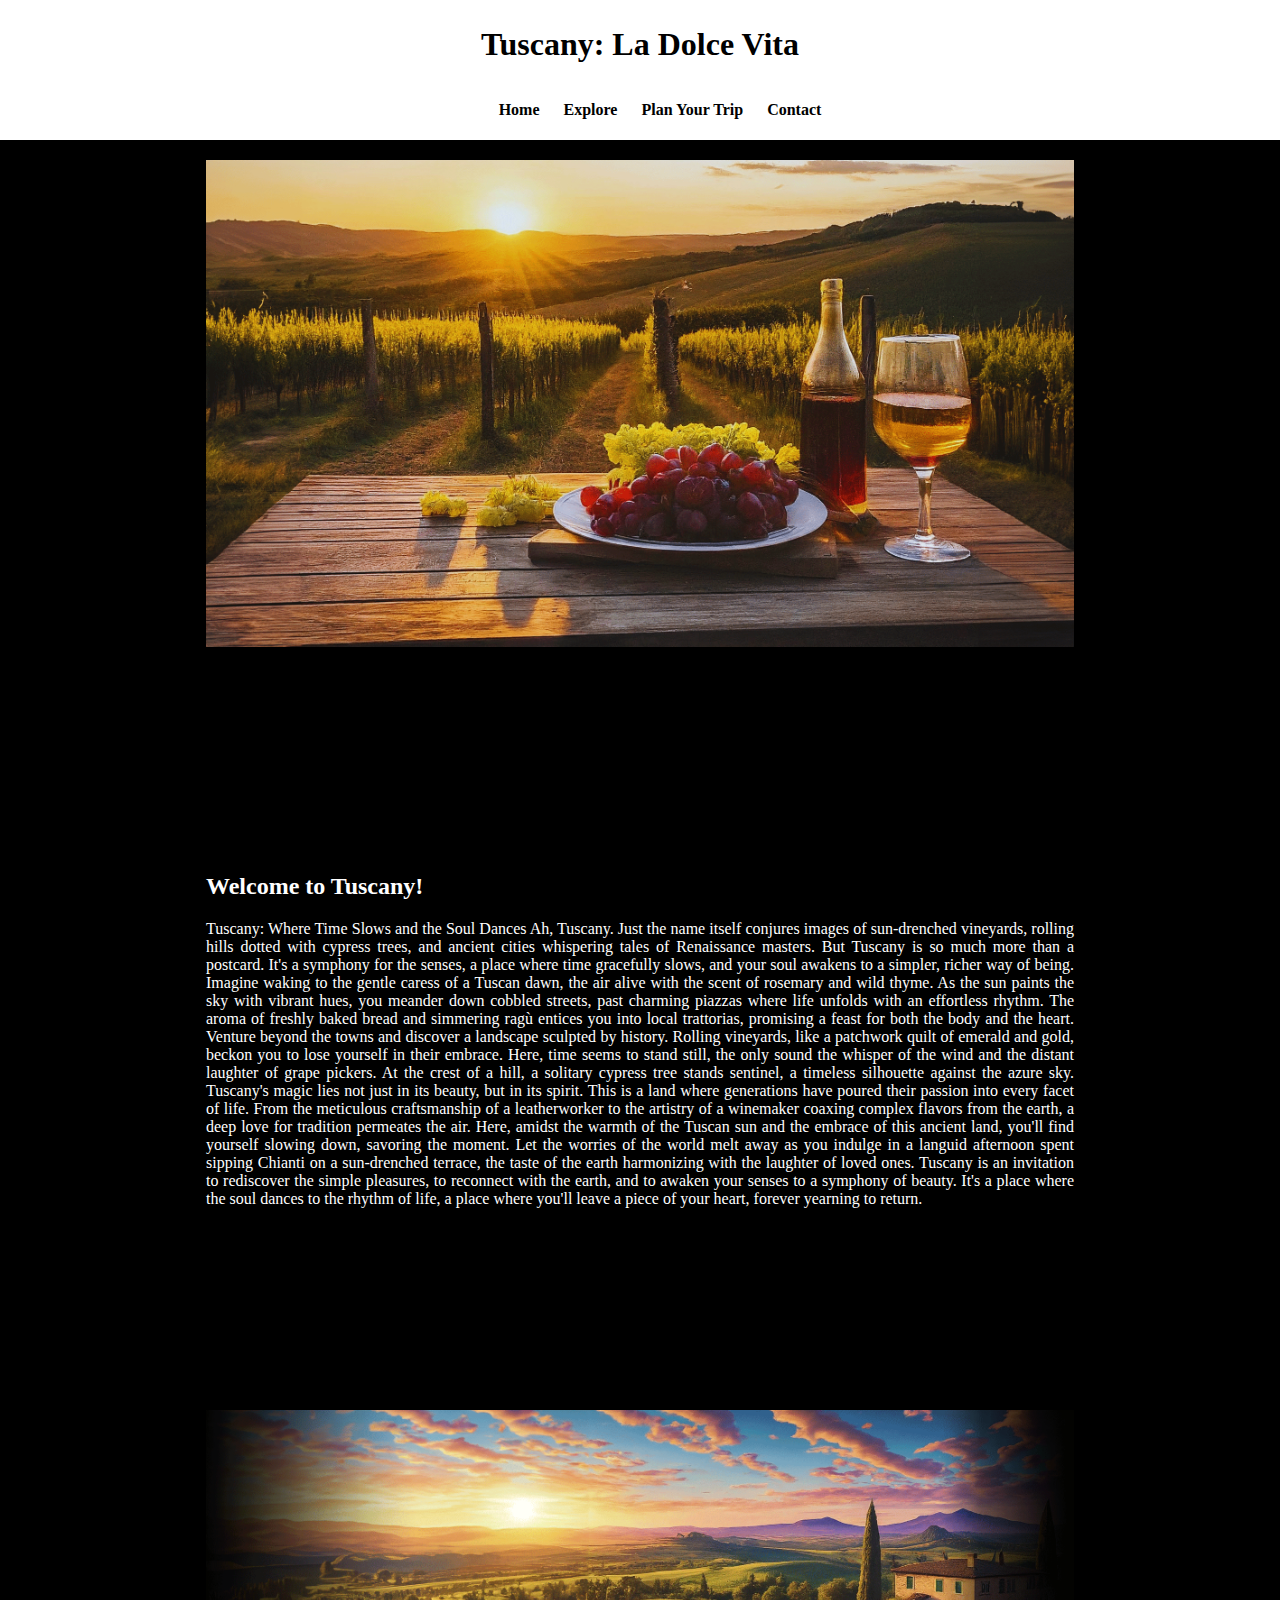
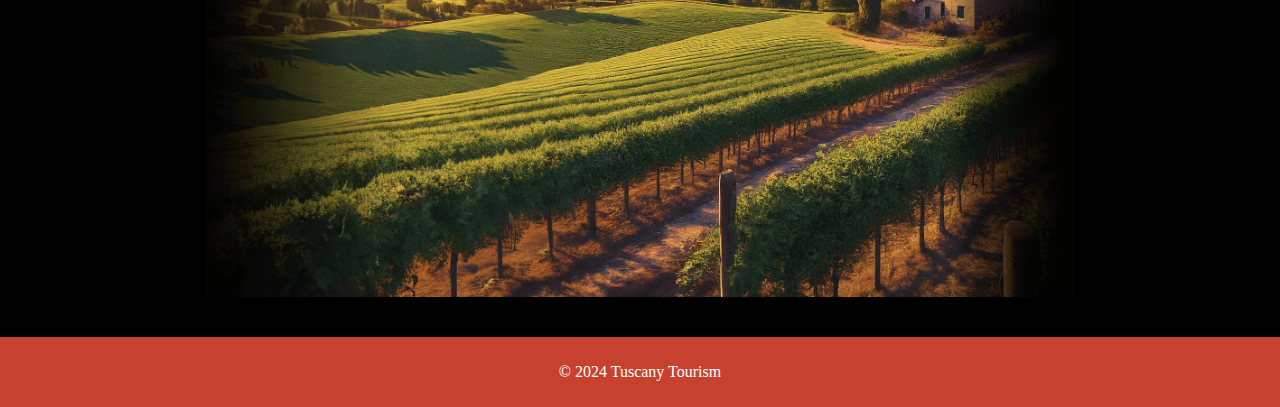
<file: index.html>
<!DOCTYPE html>
<html lang="en">
<head>
  <meta charset="UTF-8">
  <meta name="viewport" content="width=device-width, initial-scale=1.0">
  <title>Tuscany: Where Beauty Meets History</title>
  <link rel="stylesheet" href="style.css">
</head>
<body>
  <header>
    <h1>Tuscany: La Dolce Vita</h1>
    <nav>
        <ul>
          <li><a href="index.html">Home</a></li>
          <li><a href="explore.html">Explore</a></li>
          <li><a href="plan.html">Plan Your Trip</a></li>
          <li><a href="contact.html">Contact</a></li>
        </ul>
      </nav>
  </header>
  <main>
    <section class="image-container">
      <img src="1fdcc98b-9703-4d3a-b1ae-83a01c928f05.png" alt="Tuscany Landscape">
    </section>
    <section class="content">
      <h2>Welcome to Tuscany!</h2>
      <p>Tuscany: Where Time Slows and the Soul Dances

        Ah, Tuscany. Just the name itself conjures images of sun-drenched vineyards, rolling hills dotted with cypress trees, and ancient cities whispering tales of Renaissance masters. But Tuscany is so much more than a postcard. It's a symphony for the senses, a place where time gracefully slows, and your soul awakens to a simpler, richer way of being.
        
        Imagine waking to the gentle caress of a Tuscan dawn, the air alive with the scent of rosemary and wild thyme. As the sun paints the sky with vibrant hues, you meander down cobbled streets, past charming piazzas where life unfolds with an effortless rhythm. The aroma of freshly baked bread and simmering ragù entices you into local trattorias, promising a feast for both the body and the heart.
        
        Venture beyond the towns and discover a landscape sculpted by history. Rolling vineyards, like a patchwork quilt of emerald and gold, beckon you to lose yourself in their embrace. Here, time seems to stand still, the only sound the whisper of the wind and the distant laughter of grape pickers. At the crest of a hill, a solitary cypress tree stands sentinel, a timeless silhouette against the azure sky.
        
        Tuscany's magic lies not just in its beauty, but in its spirit. This is a land where generations have poured their passion into every facet of life. From the meticulous craftsmanship of a leatherworker to the artistry of a winemaker coaxing complex flavors from the earth, a deep love for tradition permeates the air.
        
        Here, amidst the warmth of the Tuscan sun and the embrace of this ancient land, you'll find yourself slowing down, savoring the moment. Let the worries of the world melt away as you indulge in a languid afternoon spent sipping Chianti on a sun-drenched terrace, the taste of the earth harmonizing with the laughter of loved ones.
        
        Tuscany is an invitation to rediscover the simple pleasures, to reconnect with the earth, and to awaken your senses to a symphony of beauty. It's a place where the soul dances to the rhythm of life, a place where you'll leave a piece of your heart, forever yearning to return.</p>
    </section>
    <section class="image-container">
      <img src="photoshop_gen_expanded2.2.gif" alt="Tuscan Town">
    </section>
  </main>
  <footer>
    <p>&copy; 2024 Tuscany Tourism</p>
  </footer>
</body>
</html>
</file>
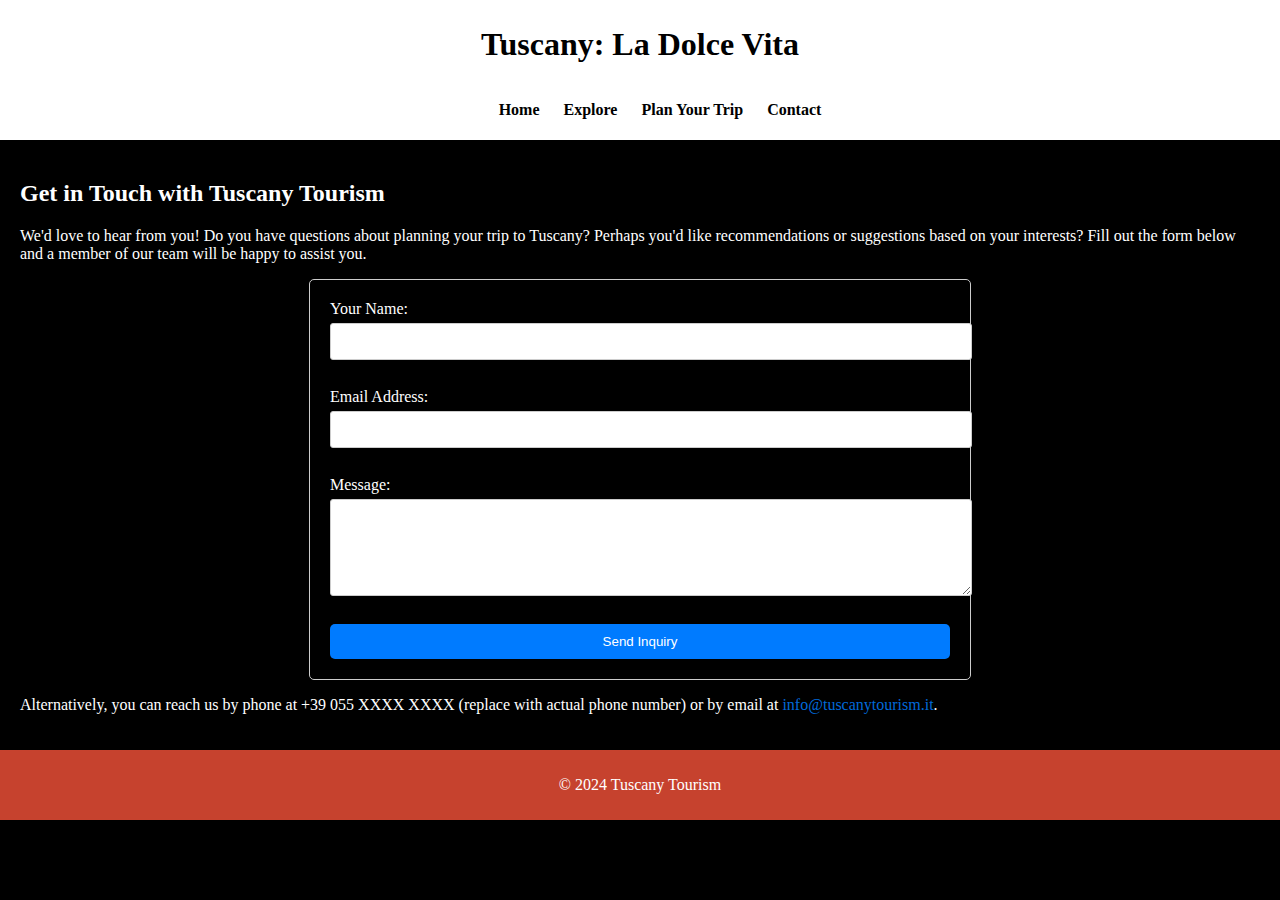
<file: contact.html>
<!DOCTYPE html>
<html lang="en">
<head>
  <meta charset="UTF-8">
  <meta name="viewport" content="width=device-width, initial-scale=1.0">
  <title>Tuscany: Contact Us</title>
  <link rel="stylesheet" href="exStyle.css">
</head>
<body>
  <header>
    <h1>Tuscany: La Dolce Vita</h1>
    <nav>
      <ul>
        <li><a href="index.html">Home</a></li>
        <li><a href="explore.html">Explore</a></li>
        <li><a href="plan.html">Plan Your Trip</a></li>
        <li><a href="contact.html">Contact</a></li>
      </ul>
    </nav>
  </header>
  <main>
    <h2>Get in Touch with Tuscany Tourism</h2>
    <p>We'd love to hear from you! Do you have questions about planning your trip to Tuscany?  Perhaps you'd like recommendations or suggestions based on your interests?  Fill out the form below and a member of our team will be happy to assist you.</p>
    <form action="form_handler.php" method="post"> <label for="name">Your Name:</label>
      <input type="text" id="name" name="name" required>
      <br>
      <label for="email">Email Address:</label>
      <input type="email" id="email" name="email" required>
      <br>
      <label for="message">Message:</label>
      <textarea id="message" name="message" rows="5" required></textarea>
      <br>
      <button type="submit">Send Inquiry</button>
    </form>
    <p>Alternatively, you can reach us by phone at +39 055  XXXX XXXX  (replace with actual phone number) or by email at <a href="mailto:info@tuscanytourism.it">info@tuscanytourism.it</a>.</p>
  </main>
  <footer>
    <p>&copy; 2024 Tuscany Tourism</p>
  </footer>
</body>
</html>
</file>
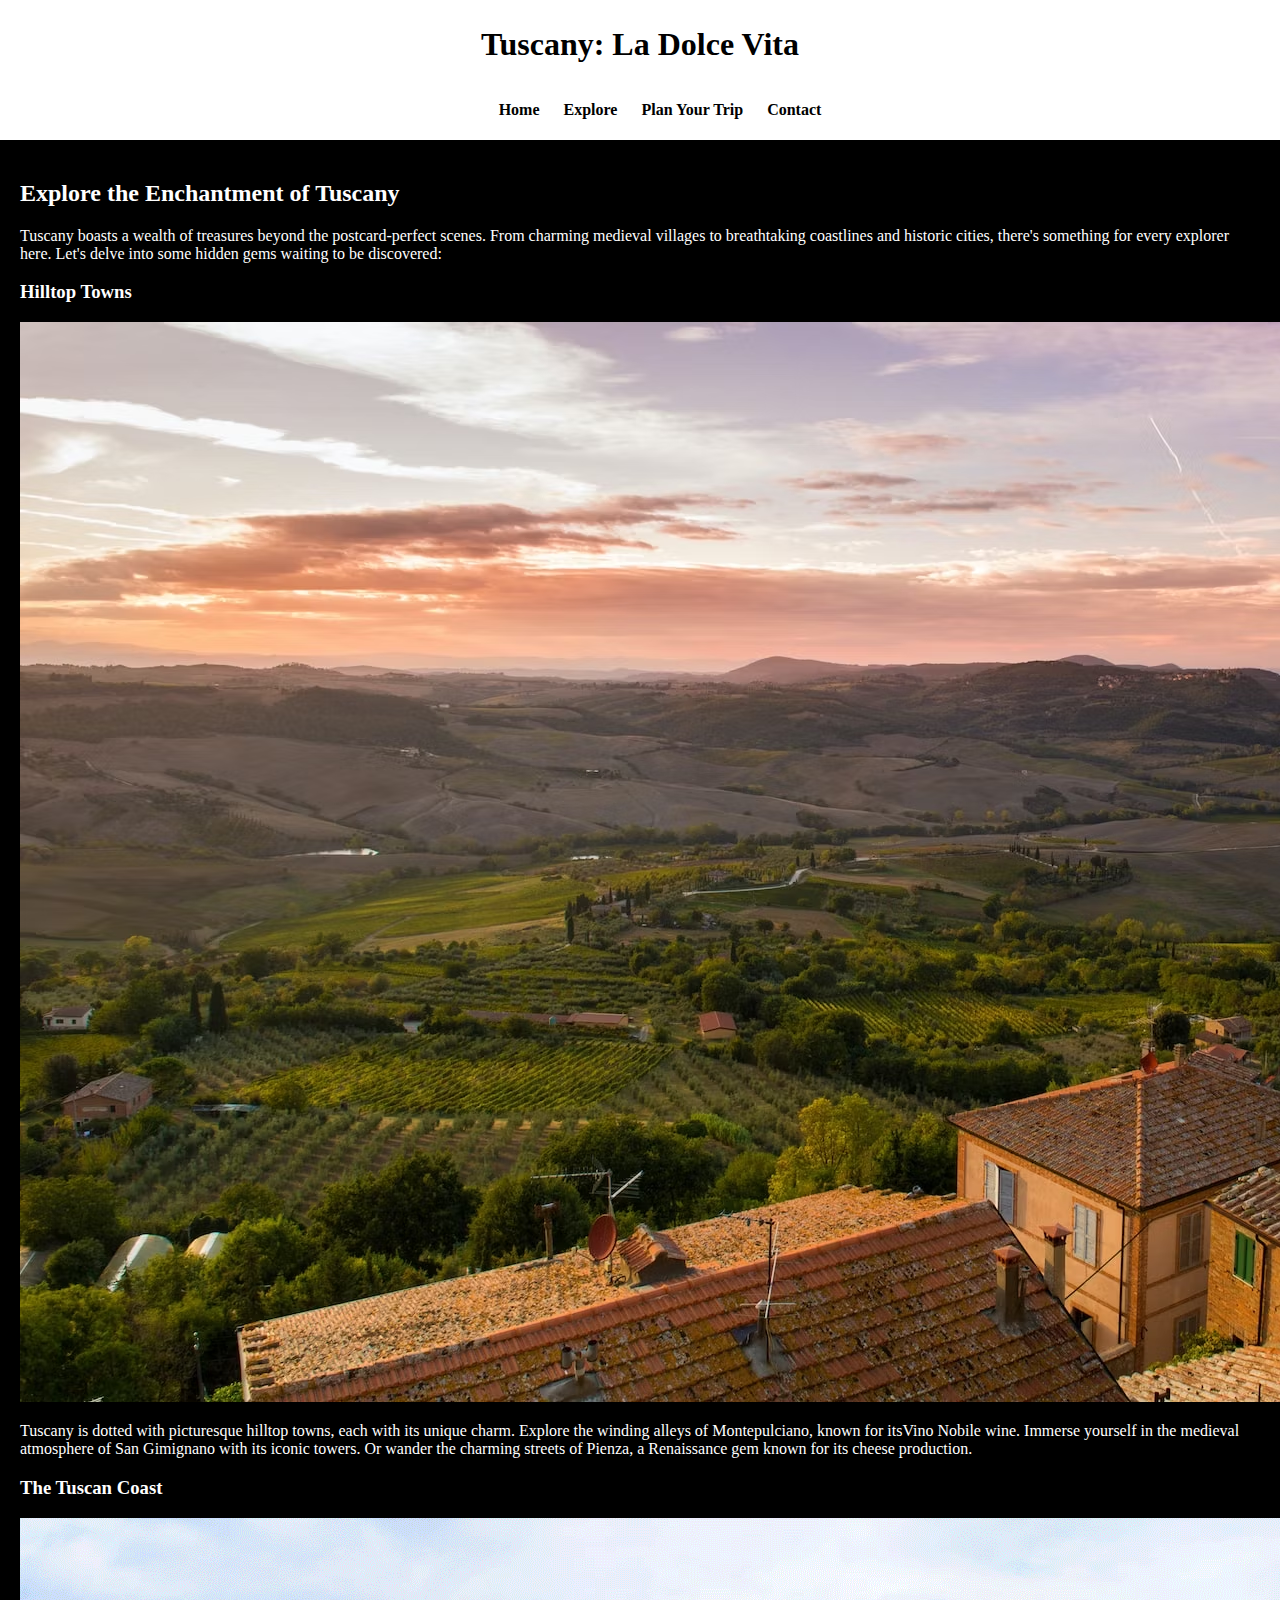
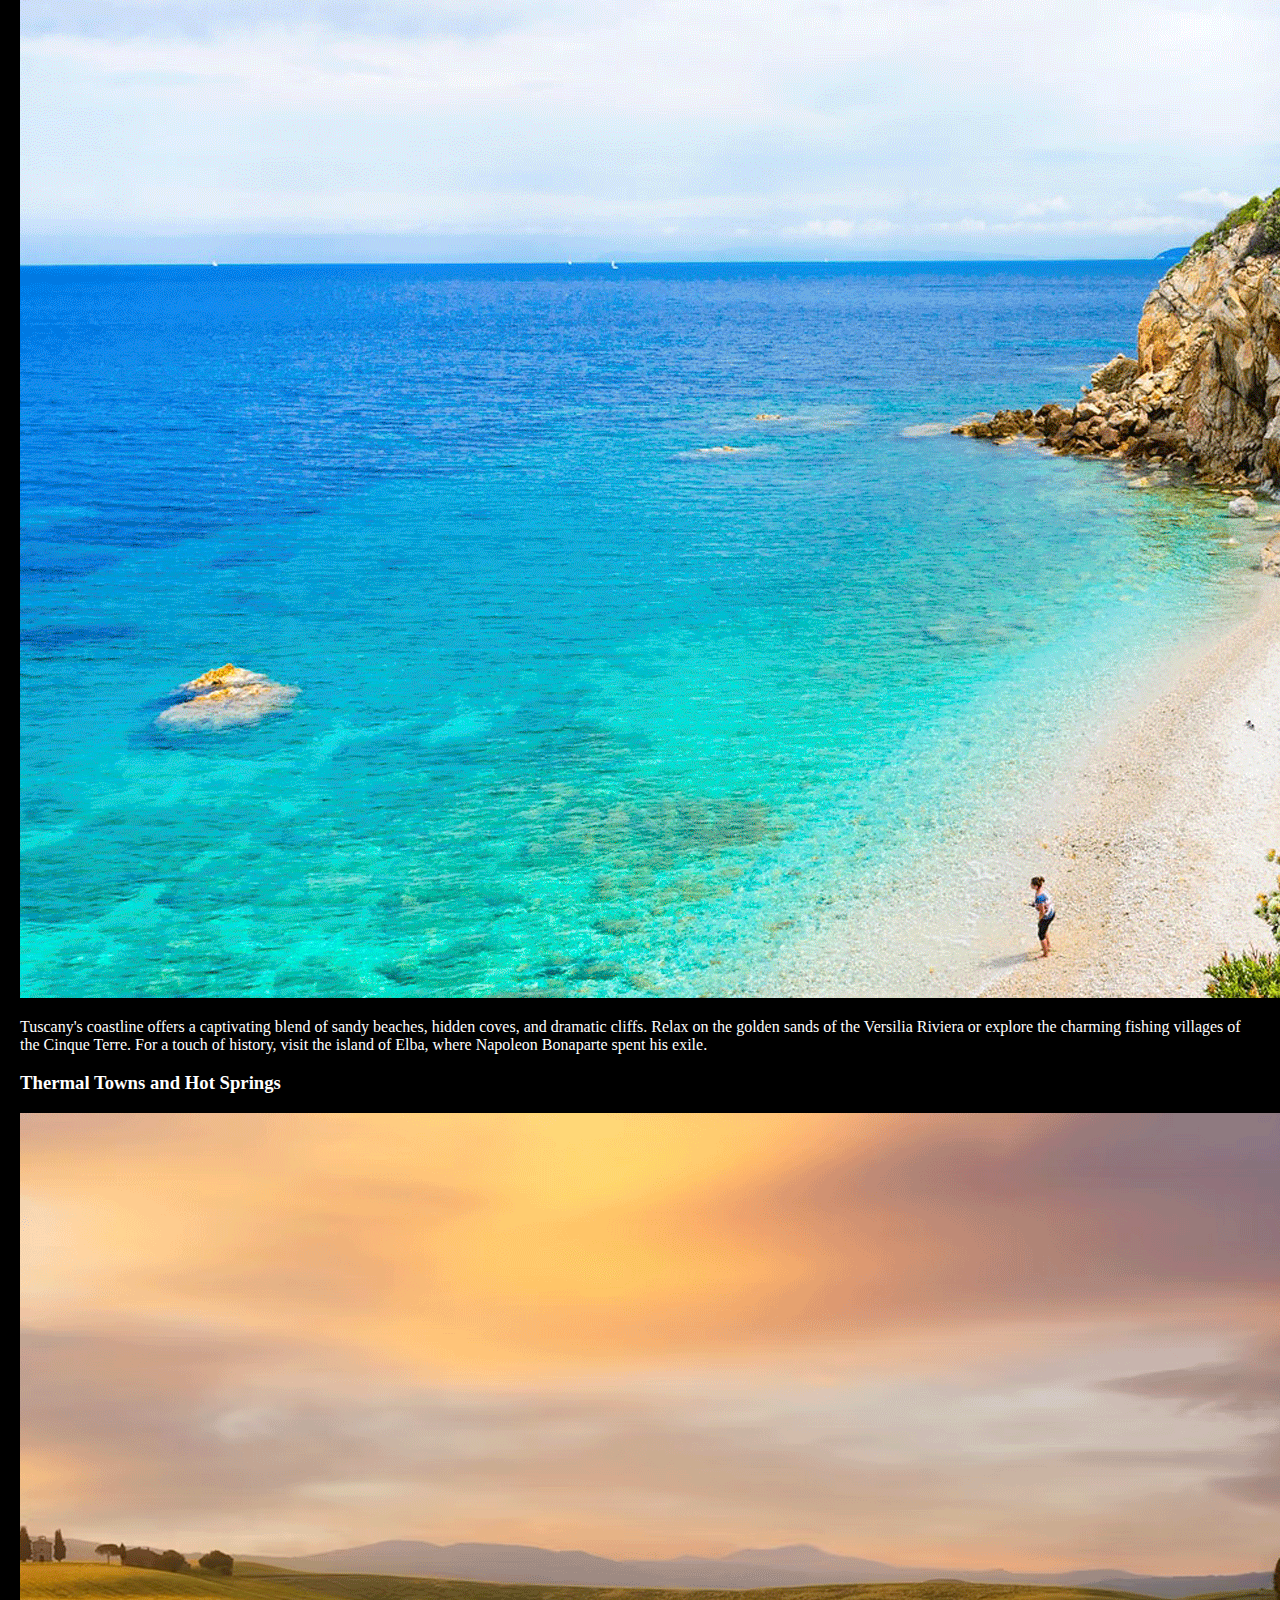
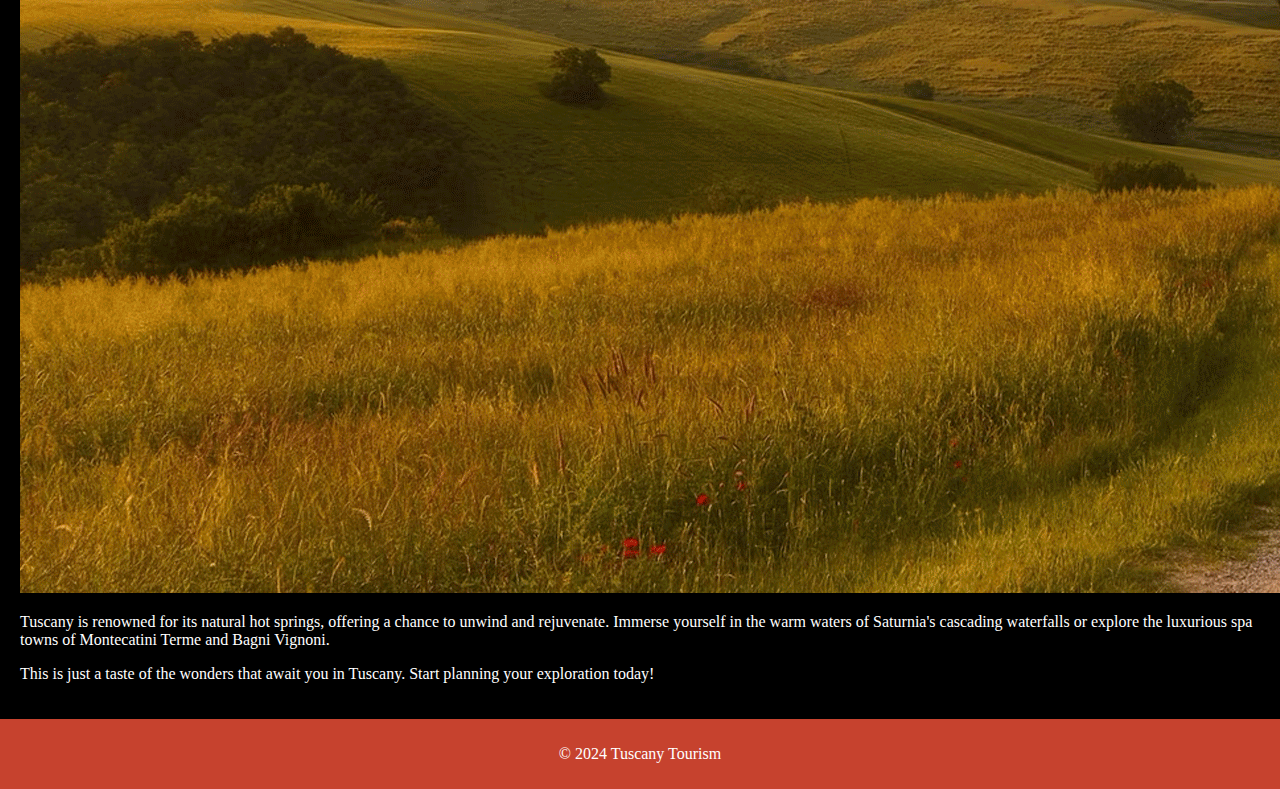
<file: explore.html>
<!DOCTYPE html>
<html lang="en">
<head>
  <meta charset="UTF-8">
  <meta name="viewport" content="width=device-width, initial-scale=1.0">
  <title>Tuscany: Explore Hidden Gems</title>
  <link rel="stylesheet" href="exStyle.css">
</head>
<body>
  <header>
    <h1>Tuscany: La Dolce Vita</h1>
    <nav>
      <ul>
        <li><a href="index.html">Home</a></li>
        <li><a href="explore.html">Explore</a></li>
        <li><a href="plan.html">Plan Your Trip</a></li>
        <li><a href="contact.html">Contact</a></li>
      </ul>
    </nav>
  </header>
  <main>
    <h2>Explore the Enchantment of Tuscany</h2>
    <p>Tuscany boasts a wealth of treasures beyond the postcard-perfect scenes. From charming medieval villages to breathtaking coastlines and historic cities, there's something for every explorer here. Let's delve into some hidden gems waiting to be discovered:</p>
    <section class="explore-section">
      <h3>Hilltop Towns</h3>
      <img src="tuscan1.avif" alt="Tuscany Hilltop Town">
      <p>Tuscany is dotted with picturesque hilltop towns, each with its unique charm. Explore the winding alleys of Montepulciano, known for itsVino Nobile wine. Immerse yourself in the medieval atmosphere of San Gimignano with its iconic towers. Or wander the charming streets of Pienza, a Renaissance gem known for its cheese production.</p>
    </section>
    <section class="explore-section">
      <h3>The Tuscan Coast</h3>
      <img src="coast.gif" alt="Tuscany Coastline">
      <p>Tuscany's coastline offers a captivating blend of sandy beaches, hidden coves, and dramatic cliffs. Relax on the golden sands of the Versilia Riviera or explore the charming fishing villages of the Cinque Terre. For a touch of history, visit the island of Elba, where Napoleon Bonaparte spent his exile.</p>
    </section>
    <section class="explore-section">
      <h3>Thermal Towns and Hot Springs</h3>
      <img src="road.gif" alt="Tuscany Hot Springs">
      <p>Tuscany is renowned for its natural hot springs, offering a chance to unwind and rejuvenate. Immerse yourself in the warm waters of Saturnia's cascading waterfalls or explore the luxurious spa towns of Montecatini Terme and Bagni Vignoni.</p>
    </section>
    <p>This is just a taste of the wonders that await you in Tuscany.  Start planning your exploration today!</p>
  </main>
  <footer>
    <p>&copy; 2024 Tuscany Tourism</p>
  </footer>
</body>
</html>
</file>
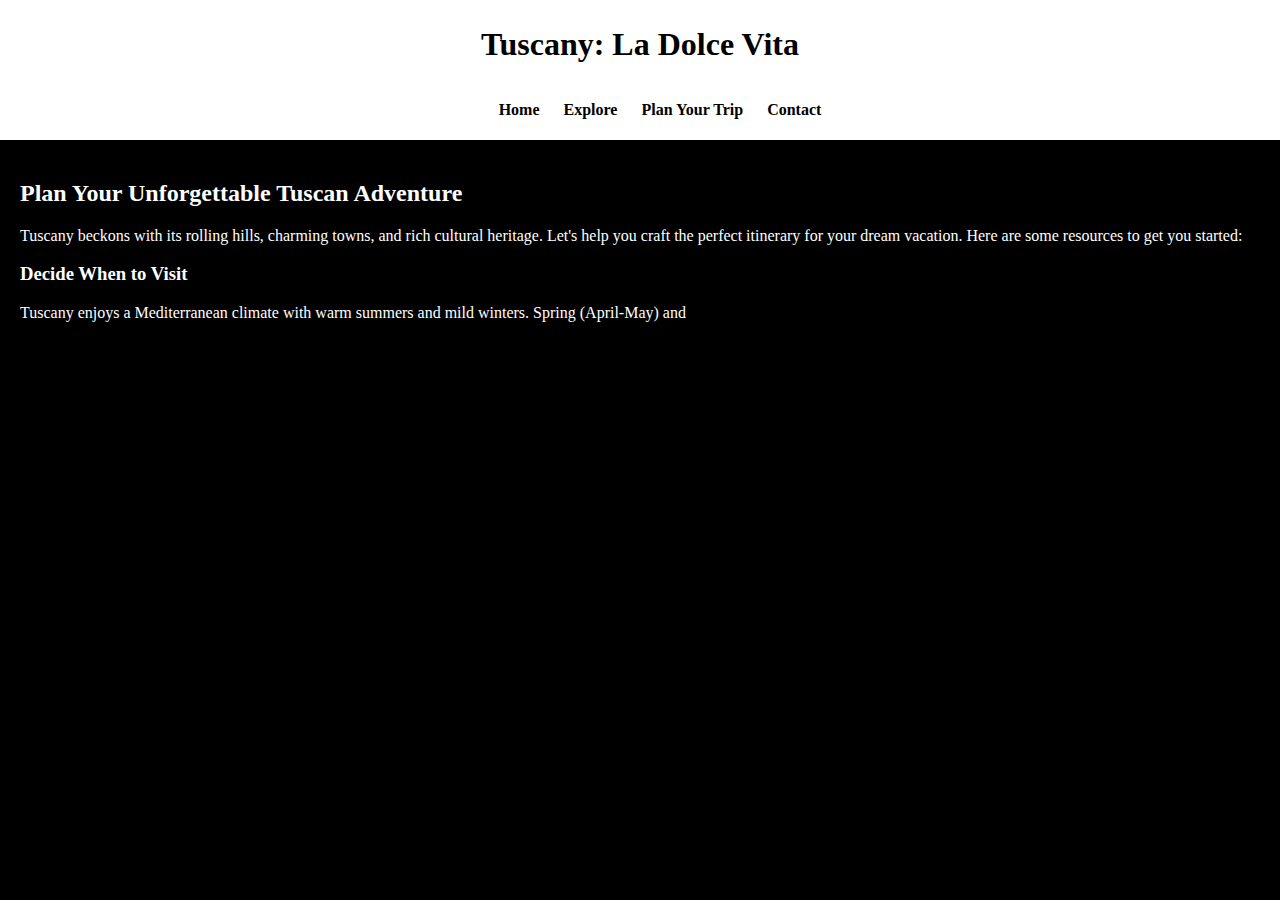
<file: plan.html>
<!DOCTYPE html>
<html lang="en">
<head>
  <meta charset="UTF-8">
  <meta name="viewport" content="width=device-width, initial-scale=1.0">
  <title>Tuscany: Plan Your Dream Trip</title>
  <link rel="stylesheet" href="exStyle.css">
</head>
<body>
  <header>
    <h1>Tuscany: La Dolce Vita</h1>
    <nav>
      <ul>
        <li><a href="index.html">Home</a></li>
        <li><a href="explore.html">Explore</a></li>
        <li><a href="plan.html">Plan Your Trip</a></li>
        <li><a href="contact.html">Contact</a></li>
      </ul>
    </nav>
  </header>
  <main>
    <h2>Plan Your Unforgettable Tuscan Adventure</h2>
    <p>Tuscany beckons with its rolling hills, charming towns, and rich cultural heritage. Let's help you craft the perfect itinerary for your dream vacation. Here are some resources to get you started:</p>
    <section class="plan-section">
      <h3>Decide When to Visit</h3>
      <p>Tuscany enjoys a Mediterranean climate with warm summers and mild winters. Spring (April-May) and
</file>
<file: style.css>
body {
    font-family: Georgia, serif; /* More concise way to define serif fonts */
    margin: 0;
    padding: 0;
    background-color: #000; /* Black with hex code */
    color: #fff; /* White with hex code */
  }
  
  header {
    background-color: white;
    color: black;
    padding:5px;
    text-align: center;
    position: sticky;
    font-weight: lighter;
    top: 0; /* Stick to the top of the viewport */
  }
  
  nav {
    display: inline-block;
    justify-content: space-between; /* Even spacing between elements */
    list-style: none;
    margin: 0;
    padding: 0;
  }
  
  nav li {
    margin: 0 10px; /* Consistent margin using shorthand */
    display: inline-block;
  }
  
  nav a {
    text-decoration: none;
    color: inherit; /* Inherit color from parent (header) */
    font-weight: bold;
    transition: background-color 0.3s ease; /* Smooth transition for background color */
  }
  
  nav a:hover {
    background-color: #222; /* Darken background on hover */
    color: #ddd; /* Lighten text color on hover */
  }
  
  h1 {
    font-size: 2em;
  }
  
  main {
    padding: 20px;
  }
  
  .image-container {
    text-align: center;
    margin-bottom: 20px;
  }
  
  .image-container img {
    width: 70%;
    display: block;
    margin: 0 auto;
  }
  
  .content {
    text-align: justify;
    margin: 0 auto; /* Center content horizontally */
    width: 70%;
    padding: 15%;
  }
  
  .content img {
    width: 100%; /* Images take full width within content */
  }
  
  footer {
    background-color: #c6422e; /* Terracotta with hex code */
    color: #fff;
    text-align: center;
    padding: 10px;
  }
</file>
<file: exStyle.css>
body {
    font-family: Georgia, serif; /* More concise way to define serif fonts */
    margin: 0;
    padding: 0;
    background-color: #000; /* Black with hex code */
    color: #fff; /* White with hex code */
  }
  
  header {
    background-color: white;
    color: black;
    padding: 5px;
    text-align: center;
    position: sticky;
    font-weight: lighter;
    top: 0; /* Stick to the top of the viewport */
  }
  
  nav {
    display: inline-block;
    justify-content: space-between; /* Even spacing between elements */
    list-style: none;
    margin: 0;
    padding: 0;
  }
  
  nav li {
    margin: 0 10px; /* Consistent margin using shorthand */
    display: inline-block;
  }
  
  nav a {
    text-decoration: none;
    color: inherit; /* Inherit color from parent (header) */
    font-weight: bold;
    transition: background-color 0.3s ease; /* Smooth transition for background color */
  }
  
  nav a:hover {
    background-color: #222; /* Darken background on hover */
    color: #ddd; /* Lighten text color on hover */
  }
  
  h1 {
    font-size: 2em;
  }
  
  main {
    padding: 20px;
  }
  
  .image-container {
    text-align: center;
    margin-bottom: 20px;
  }
  
  .image-container img {
    max-width: 500px;
    height: auto;
    display: block;
    margin: 0 auto;
    border: 1px solid #ddd;
    padding: 5px;
    object-fit: cover; /* Or object-fit: contain; */
  }

  
  
  .content {
    text-align: justify;
    margin: 0 auto; /* Center content horizontally */
    width: 70%; /* Adjust width as needed for Explore/Plan/Contact pages */
    padding: 15%; /* Adjust padding as needed for Explore/Plan/Contact pages */
  }
  
  .content img {
    width: 100%; /* Images take full width within content */
  }
  
  footer {
    background-color: #c6422e; /* Terracotta with hex code */
    color: #fff;
    text-align: center;
    padding: 10px;
  }
  /* In your existing style.css file (assuming styles are already linked) */

form {
    display: flex; /* Arrange form elements in a row */
    flex-direction: column; /* Stack elements vertically */
    width: 50%;
    margin: 0 auto; /* Center form horizontally */
    padding: 20px;
    border: 1px solid #ccc; /* Add a thin border */
    border-radius: 5px; /* Rounded corners */
  }
  
  form label {
    margin-bottom: 5px;
    display: block; /* Make labels on separate lines */
  }
  
  form input[type="text"],
  form input[type="email"],
  form textarea {
    width: 100%;
    padding: 10px;
    border: 1px solid #ccc;
    border-radius: 3px;
    margin-bottom: 10px;
  }
  
  form button[type="submit"] {
    background-color: #007bff; /* Blue button */
    color: white;
    padding: 10px 20px;
    border: none;
    border-radius: 5px;
    cursor: pointer; /* Change cursor to indicate clickability */
  }
  
  form button[type="submit"]:hover {
    background-color: #0069d9; /* Darker blue on hover */
  }
  main a{
    text-decoration: none;
    color: #0069d9;
    
  }
</file>
